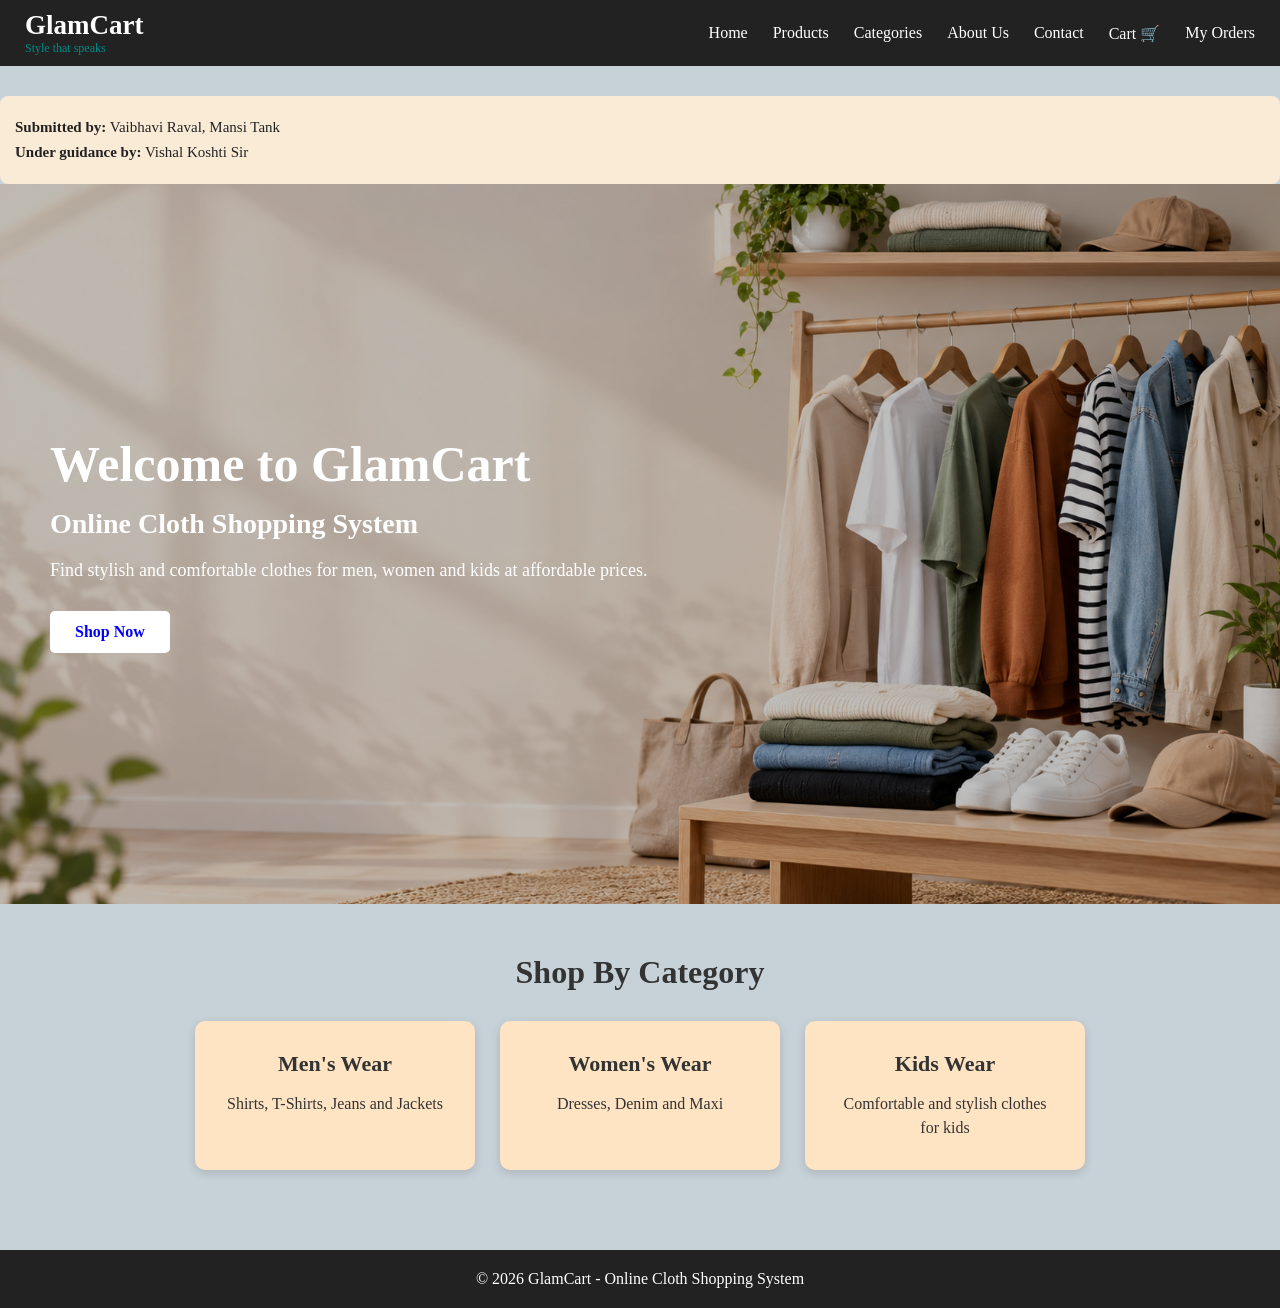
<file: index.html>
<!DOCTYPE html>
<html lang="en">
    <head>
        <meta charset="UTF-8">
        <meta name="viewport" content="width=device-width, initial-scale=1.0">
        <title>GlamCart - Online Cloth Shopping</title>
        <link rel="stylesheet" href="st.css">
    </head>
<body>
    <!-- Navigation Bar -->
    <nav>
        <div class="logo">GlamCart
            <h4 class="lh4">Style that speaks</h4>
        </div>
            <ul>
                    <li><a href="index.html">Home</a></li>
                    <li><a href="prdct.html">Products</a></li>
                    <li><a href="categrs.html">Categories</a></li>
                    <li><a href="abt.html">About Us</a></li>
                    <li><a href="cntct.html">Contact</a></li>
                    <li><a href="crt.html">Cart 🛒 </a></li>
                    <li><a href="orders.html">My Orders</a></li>
            </ul>
    </nav>
        <div class="project-details">
            <p><strong>Submitted by:</strong> Vaibhavi Raval, Mansi Tank</p>
            <p><strong>Under guidance by:</strong> Vishal Koshti Sir</p>
        </div>	    
   <!-- Home Section -->
        <section class="home">
            <div class="home-content">
                    <h1>Welcome to GlamCart</h1>
                        <h2>Online Cloth Shopping System</h2>
                            <p>
                                 Find stylish and comfortable clothes for
                                men, women and kids at affordable prices.
                            </p>
                    <a href="prdct.html" class="btn"> Shop Now </a>
            </div>
        </section>

    <!-- Featured Categories -->
    <section class="featured">
        <h2>Shop By Category</h2>
            <div class="category-container">
                <div class="category-box">
                    <h3>Men's Wear</h3>
                        <p>Shirts, T-Shirts, Jeans and Jackets</p>
                </div>
                <div class="category-box">
                    <h3>Women's Wear</h3>
                        <p>Dresses, Denim and Maxi</p>
                </div>
                <div class="category-box">
                    <h3>Kids Wear</h3>
                        <p>Comfortable and stylish clothes for kids</p>
                </div>
            </div>
    </section>
	  
    <!-- Footer -->
    <footer>
        <p> © 2026 GlamCart - Online Cloth Shopping System </p>
     </footer>
    <script src="scrpt.js"></script>
</body>
</html>
</file>
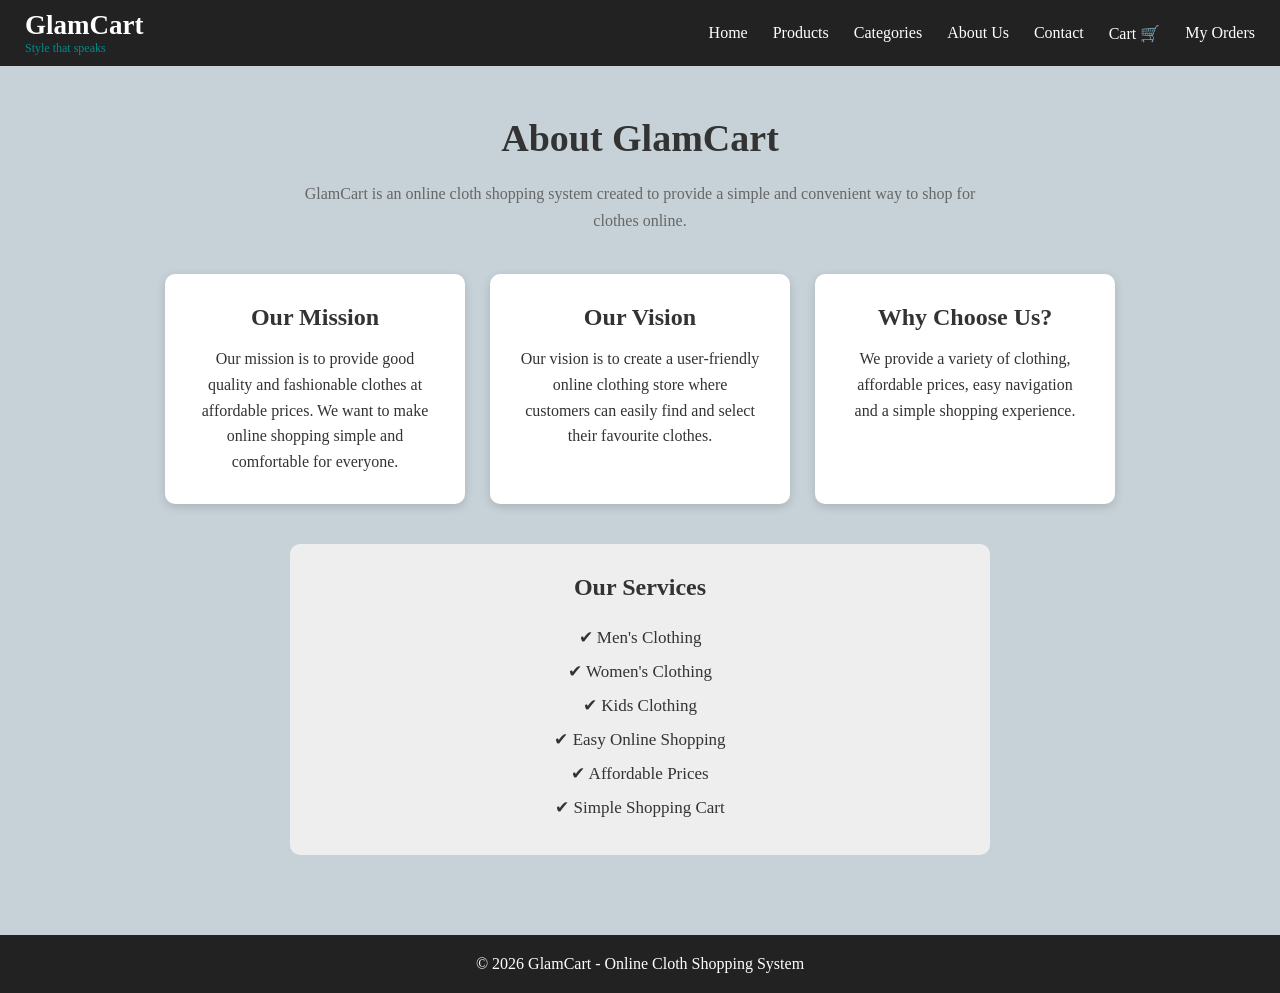
<file: abt.html>
<!DOCTYPE html>
<html lang="en">
    <head>
        <meta charset="UTF-8">
        <meta name="viewport" content="width=device-width, initial-scale=1.0">
        <title>GlamCart - About Us</title>
        <link rel="stylesheet" href="st.css">
    </head>
<body> 
    <!-- Navigation Bar -->
    <nav>
        <div class="logo">GlamCart
            <h4 class="lh4">Style that speaks</h4>
        </div>
            <ul>
                <li><a href="index.html">Home</a></li>
                <li><a href="prdct.html">Products</a></li>
                <li><a href="categrs.html">Categories</a></li>
                <li><a href="abt.html">About Us</a></li>
                <li><a href="cntct.html">Contact</a></li>
                <li><a href="crt.html">Cart 🛒</a></li>
                 <li><a href="orders.html">My Orders</a></li>
            </ul>
    </nav>
    
    <!-- About Us Section -->
    <section class="about">

            <h1>About GlamCart</h1>
                <p class="about-intro">
                    GlamCart is an online cloth shopping system
                    created to provide a simple and convenient
                    way to shop for clothes online.
                </p>

            <!-- About Information -->
            <div class="about-container">
                <div class="about-box">
                    <h2>Our Mission</h2>
                        <p>
                            Our mission is to provide good quality
                            and fashionable clothes at affordable
                            prices. We want to make online shopping
                            simple and comfortable for everyone.
                        </p>
                </div>

                <div class="about-box">
                    <h2>Our Vision</h2>
                        <p>
                            Our vision is to create a user-friendly
                            online clothing store where customers
                            can easily find and select their
                            favourite clothes.
                        </p>
                </div>

                <div class="about-box">
                        <h2>Why Choose Us?</h2>
                            <p>
                                We provide a variety of clothing,
                                affordable prices, easy navigation
                                and a simple shopping experience.
                            </p>
                </div>
            </div>
       
            <!-- Services -->
                <div class="services">
                    <h2>Our Services</h2>
                        <ul>
                            <div class=""></div>
                            <li>✔ Men's Clothing</li>
                            <li>✔ Women's Clothing</li>
                            <li>✔ Kids Clothing</li>
                            <li>✔ Easy Online Shopping</li>
                            <li>✔ Affordable Prices</li>
                            <li>✔ Simple Shopping Cart</li>
                        </ul>
                </div>
    </section>
        <!-- Footer -->
        <footer>
            <p>  © 2026 GlamCart - Online Cloth Shopping System </p>
        </footer>
    <script src="scrpt.js"></script>
</body>
</html>
</file>
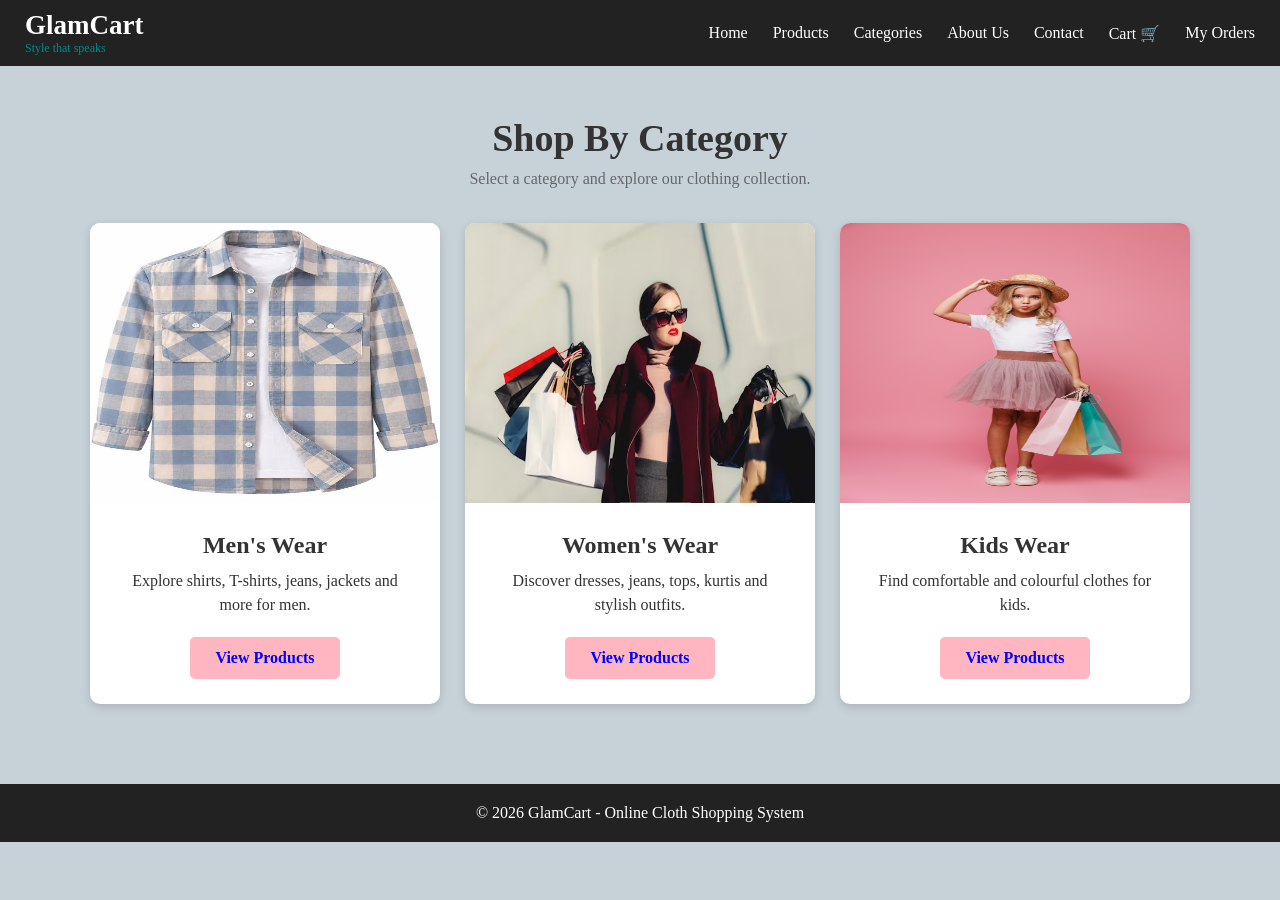
<file: categrs.html>
<!DOCTYPE html>
<html lang="en">
<head>
    <meta charset="UTF-8">
    <meta name="viewport" content="width=device-width, initial-scale=1.0">
    <title>GlamCart - Categories</title>
    <link rel="stylesheet" href="st.css">
</head>
<body>
    <!-- Navigation Bar -->
    <nav>
        <div class="logo">GlamCart
            <h4 class="lh4">Style that speaks</h4>
        </div>
            <ul>
                <li><a href="index.html">Home</a></li>
                <li><a href="prdct.html">Products</a></li>
                <li><a href="categrs.html">Categories</a></li>
                <li><a href="abt.html">About Us</a></li>
                <li><a href="cntct.html">Contact</a></li>
                <li><a href="crt.html">Cart 🛒</a></li>
                <li><a href="orders.html">My Orders</a></li>
             </ul>
    </nav>

    <!-- Categories Section -->
    <section class="categories">
        
        <h1>Shop By Category</h1>
            <p> Select a category and explore our clothing collection. </p>
        
        <div class="category-container">

            <!-- Men's Category -->
                <div class="category-card">      
                    <img src="man-ctg.png">
                        <div class="category-content">
                            <h2>Men's Wear</h2>
                                <p>
                                    Explore shirts, T-shirts, jeans,
                                    jackets and more for men.
                                </p>
                                <a href="prdct.html" class="btn2"> View Products </a>
                        </div>
                </div> 
                 
            <!-- Women's Category -->
                <div class="category-card">
                    <img src="w-ctg.png">
                        <div class="category-content">
                            <h2>Women's Wear</h2>
                                 <p>
                                    Discover dresses, jeans, tops,
                                    kurtis and stylish outfits.
                                </p>
                            <a href="prdct.html" class="btn2"> View Products </a>
                        </div>
                </div>

            <!-- Kids Category -->
                <div class="category-card">
                    <img src="kids-ctg.jpg">
                        <div class="category-content">
                             <h2>Kids Wear</h2>
                                <p>
                                    Find comfortable and colourful
                                    clothes for kids.
                                </p>
                            <a href="prdct.html" class="btn2"> View Products </a>
                       </div>
                </div>

        </div>
    </section>
     
    <!-- Footer -->
    <footer>
        <p>  © 2026 GlamCart - Online Cloth Shopping System </p>
    </footer>
         <script src="scrpt.js"></script>
</body>
</html>
</file>
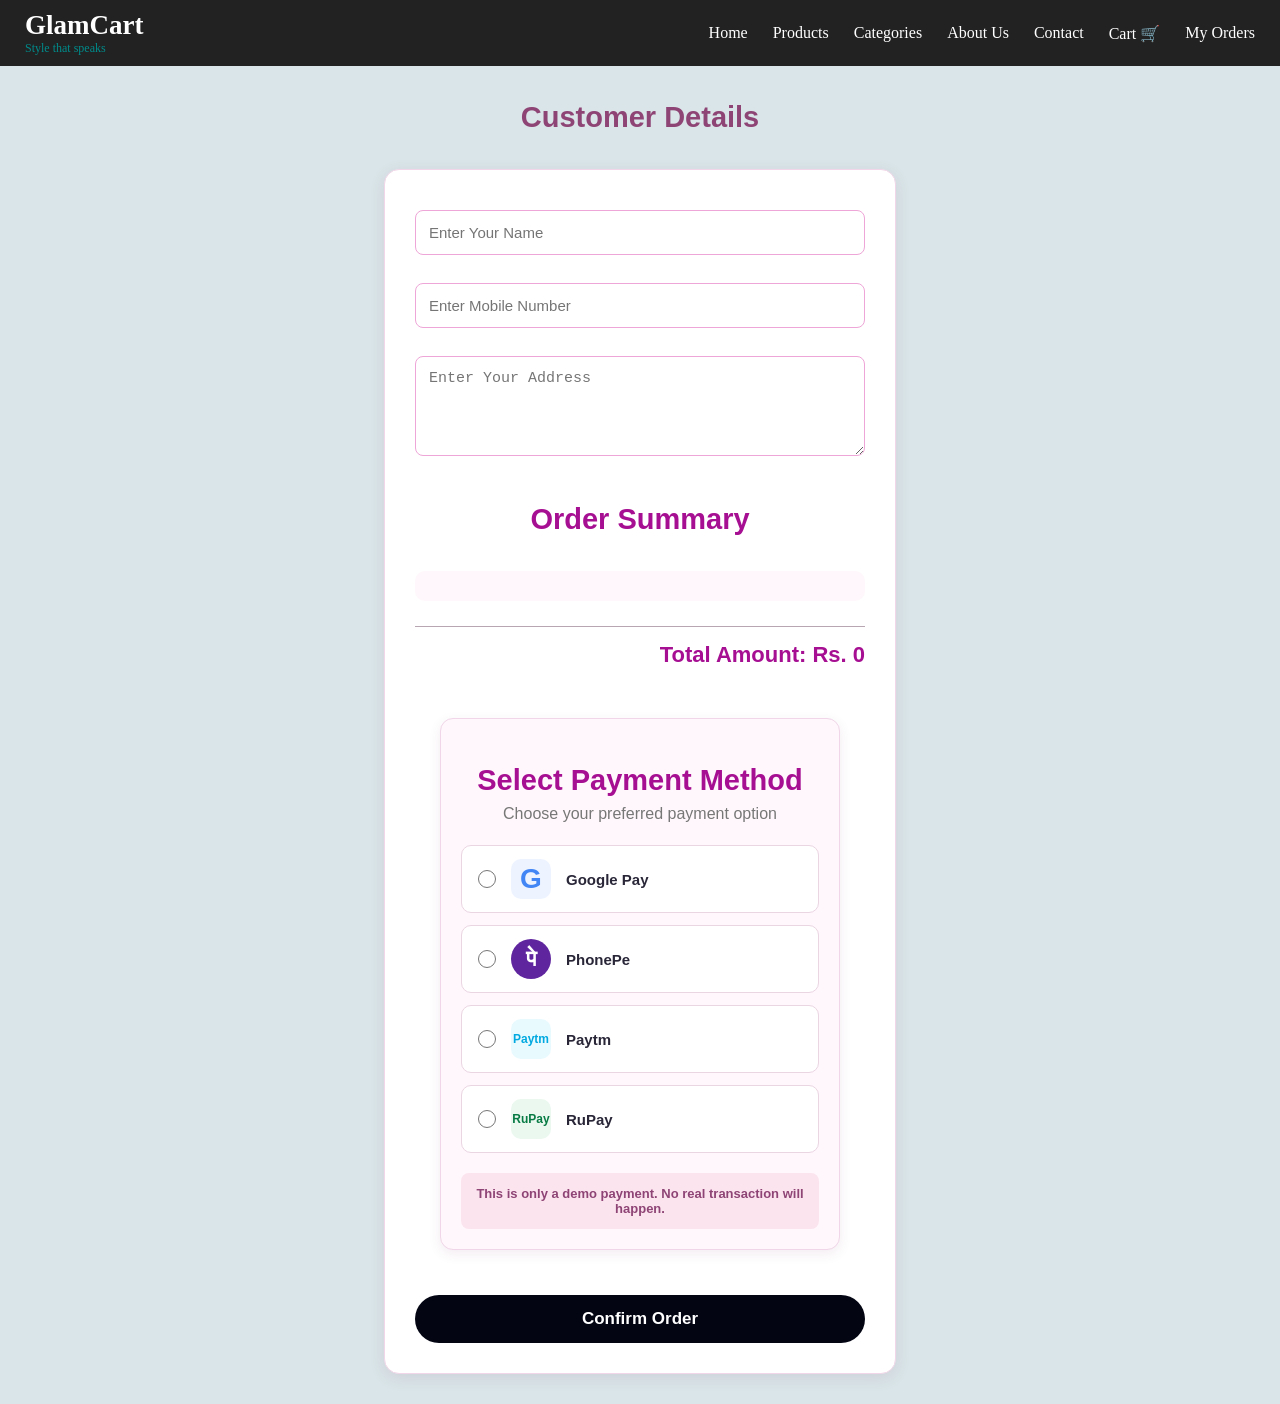
<file: checkout.html>
<!DOCTYPE html>
<html>
    <head>
        <meta charset="UTF-8">
        <meta name="viewport" content="width=device-width, initial-scale=1.0">
        <title>GlamCart - Checkout</title>
        <link rel="stylesheet" href="st.css">
    </head>
<body class="checkout-page">
    <!-- Navigation Bar -->
    <nav>
        <div class="logo">GlamCart
            <h4 class="lh4">Style that speaks</h4>
        </div>
            <ul>
                <li><a href="index.html">Home</a></li>
                <li><a href="prdct.html">Products</a></li>
                <li><a href="categrs.html">Categories</a></li>
                <li><a href="abt.html">About Us</a></li>
                <li><a href="cntct.html">Contact</a></li>
                <li><a href="crt.html">Cart 🛒</a></li>
                <li><a href="orders.html">My Orders</a></li>
            </ul>
    </nav>

    <!--h1>GlamCart Checkout</h1-->
    <h2>Customer Details</h2>

        <!--form id="checkoutForm"-->
        <form id="checkoutForm" onsubmit="return placeOrder(event)"> 
                <input type="text" id="customerName" placeholder="Enter Your Name" required>
                    <br><br>
                <input type="tel" id="phone" placeholder="Enter Mobile Number" required>
                    <br><br>
                <textarea id="address" placeholder="Enter Your Address" required></textarea>
                    <br><br>

            <h2>Order Summary</h2>
            <div id="orderSummary"></div>

            <h2 id="grandTotal"></h2>

            <!-- Payment Method Section -->
            <div class="payment-section">

                <h2>Select Payment Method</h2>
                    <p class="payment-subtitle">Choose your preferred payment option</p>

                <div class="payment-options">

                    <label class="payment-option">
                        <input type="radio" name="paymentMethod" value="Google Pay" required>
                            <span class="app-icon google-icon">G</span>
                            <span class="payment-name">Google Pay</span>
                    </label>

                    <label class="payment-option">
                        <input type="radio" name="paymentMethod" value="PhonePe">
                            <span class="app-icon phone-icon">पे</span>
                            <span class="payment-name">PhonePe</span>
                    </label>

                    <label class="payment-option">
                        <input type="radio" name="paymentMethod" value="Paytm">
                            <span class="app-icon paytm-icon">Paytm</span>
                            <span class="payment-name">Paytm</span>
                    </label>

                    <label class="payment-option">
                        <input type="radio" name="paymentMethod" value="RuPay">
                            <span class="app-icon rupay-icon">RuPay</span>
                            <span class="payment-name">RuPay</span>
                    </label>

                </div>

                <p class="demo-note">
                    This is only a demo payment. No real transaction will happen.
                </p>
            </div>

            <button type="submit">Confirm Order</button>
                
        </form>

    <script src="scrpt.js"></script>

</body>
</html>
</file>
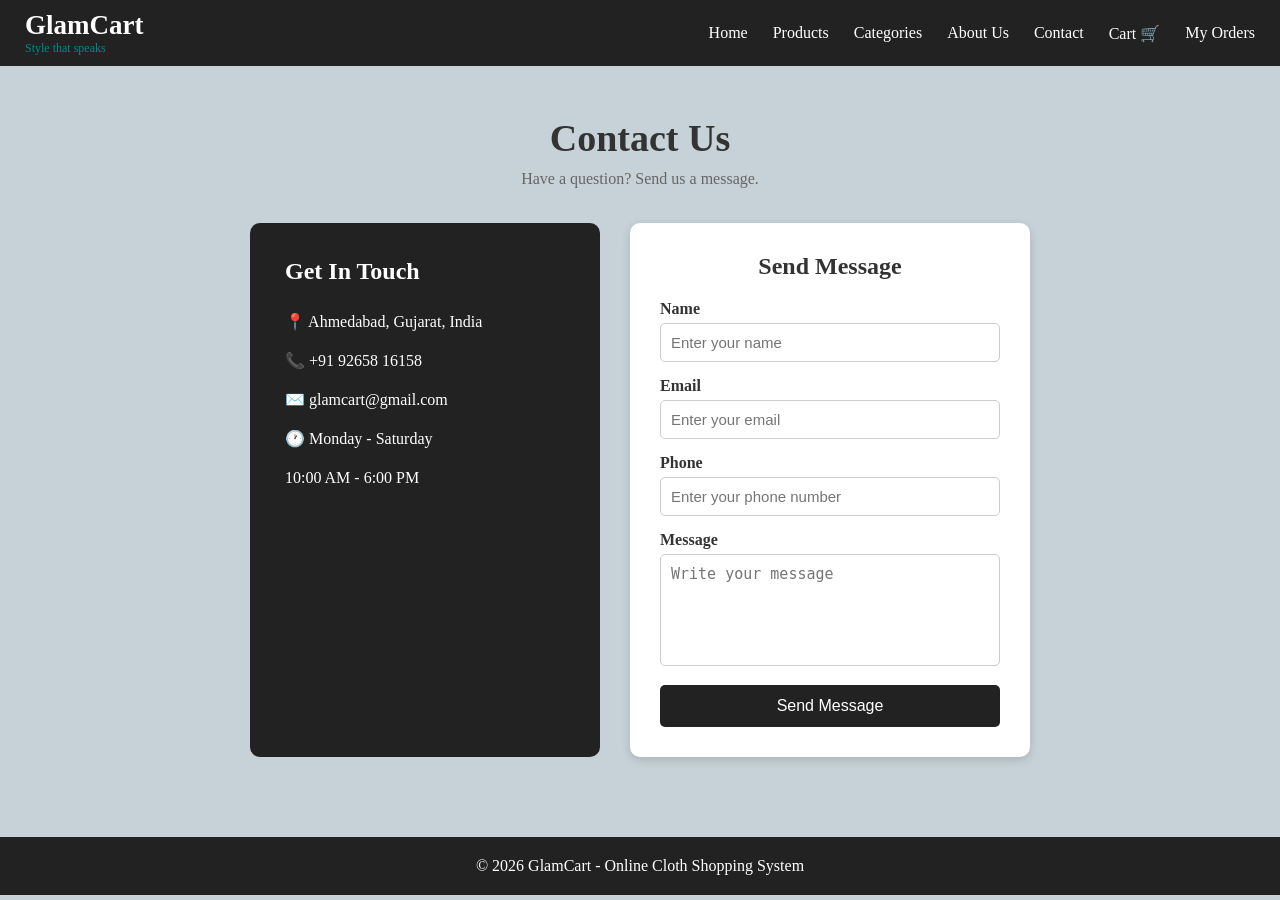
<file: cntct.html>
<!DOCTYPE html>
<html lang="en">
    <head>
            <meta charset="UTF-8">
            <meta name="viewport" content="width=device-width, initial-scale=1.0">
            <title>GlamCart - Contact Us</title>
            <link rel="stylesheet" href="st.css">
    </head>
<body>
    <!-- Navigation Bar -->
        <nav>
            <div class="logo">GlamCart
                <h4 class="lh4">Style that speaks</h4>
            </div>
                <ul>
                    <li><a href="index.html">Home</a></li>
                    <li><a href="prdct.html">Products</a></li>
                    <li><a href="categrs.html">Categories</a></li>
                    <li><a href="abt.html">About Us</a></li>
                    <li><a href="cntct.html">Contact</a></li>
                    <li><a href="crt.html">Cart 🛒</a></li>
                    <li><a href="orders.html">My Orders</a></li>
                </ul>
        </nav>
    <!-- Contact Section -->
    <section class="contact">
            <h1>Contact Us</h1>
                <p>   Have a question? Send us a message.  </p>

        <div class="contact-container">

            <!-- Contact Information -->
            <div class="contact-info">
                    <h2>Get In Touch</h2>
                        <p> 📍 Ahmedabad, Gujarat, India </p>

                        <p>  📞 +91 92658 16158 </p>

                        <p> ✉️ glamcart@gmail.com </p>

                        <p> 🕐 Monday - Saturday </p>

                        <p> 10:00 AM - 6:00 PM </p>
            </div>

            <!-- Contact Form -->
            <div class="contact-form">
                <h2>Send Message</h2>

                    <form onsubmit="return validateForm()">

                        <label for="name">Name </label>
                        <input type="text" id="name" placeholder="Enter your name">

                        <label for="email"> Email </label>
                        <input type="email" id="email" placeholder="Enter your email" >

                        <label for="phone"> Phone </label>
                        <input type="text" id="phone" placeholder="Enter your phone number" >

                        <label for="message"> Message </label>

                        <textarea id="message" rows="5" placeholder="Write your message" ></textarea>

                        <button type="submit">  Send Message </button>
                    </form>
            </div> 
        </div>
     </section>

    <!-- Footer -->
        <footer>
            <p>  © 2026 GlamCart - Online Cloth Shopping System </p>
        </footer>
    <script src="scrpt.js"></script>
</body>
</html>
</file>
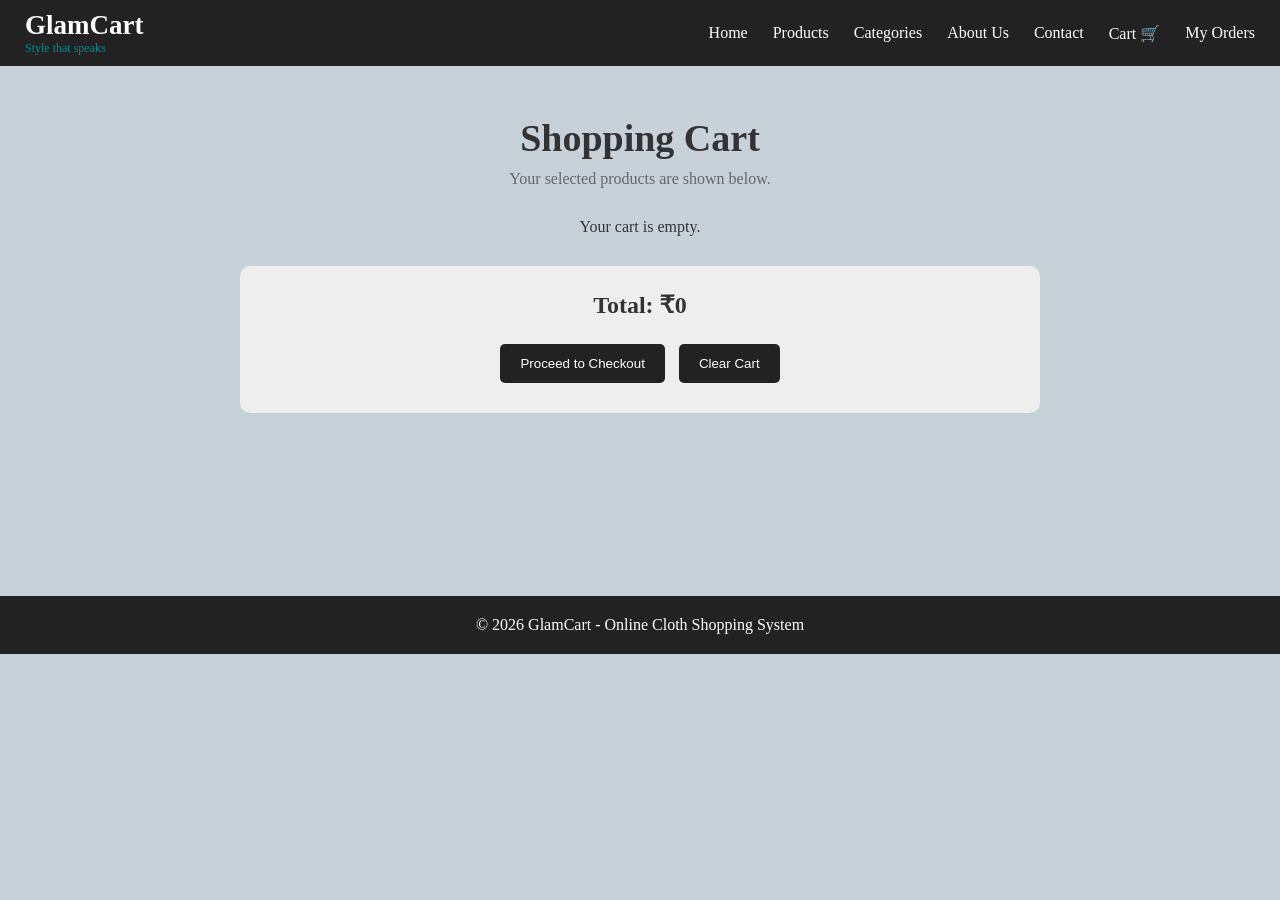
<file: crt.html>
<!DOCTYPE html>
<html lang="en">
    <head>
            <meta charset="UTF-8">
            <meta name="viewport" content="width=device-width, initial-scale=1.0">
            <title>GlamCart - Contact Us</title>
            <link rel="stylesheet" href="st.css">
    </head>
<body>
    <!-- Navigation Bar -->
    <nav>
        <div class="logo">GlamCart
            <h4 class="lh4">Style that speaks</h4>
        </div>
            <ul>
                <li><a href="index.html">Home</a></li>
                <li><a href="prdct.html">Products</a></li>
                <li><a href="categrs.html">Categories</a></li>
                <li><a href="abt.html">About Us</a></li>
                <li><a href="cntct.html">Contact</a></li>
                <li><a href="crt.html">Cart 🛒</a></li>
                <li><a href="orders.html">My Orders</a></li>
            </ul>
    </nav> 

    <!-- Cart Section -->
    <section class="cart">
            <h1>Shopping Cart</h1>
                <p>  Your selected products are shown below. </p>

                <!-- Cart Items -->
                <div id="cart-items">
                        <!-- JavaScript will display cart products here -->
                </div>

                <!-- Cart Total -->
                <div class="cart-summary">
                    <h2> Total: ₹<span id="cart-total">0</span> </h2>

                        <button onclick="checkout()"> Proceed to Checkout </button>

                        <button onclick="clearCart()"> Clear Cart </button>
                </div>
    </section>

    <!-- Footer -->
    <footer>
        <p>  © 2026 GlamCart - Online Cloth Shopping System </p>
    </footer>

    <script src="scrpt.js"></script>
</body>
</html>
</file>
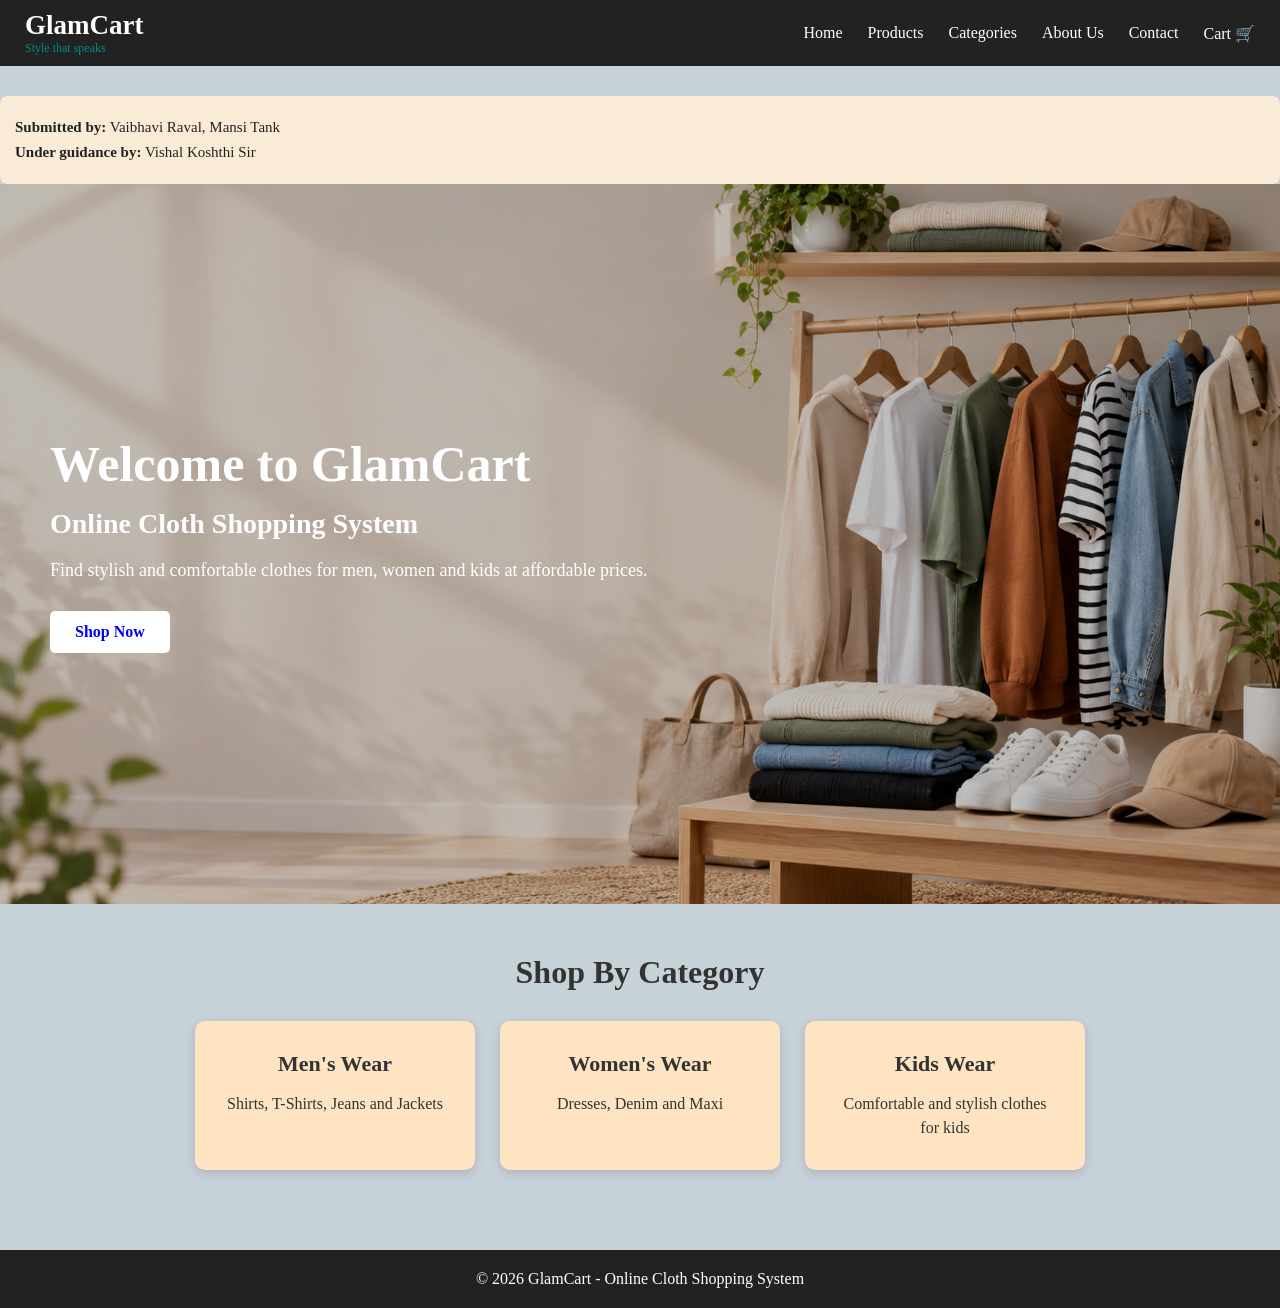
<file: demo.html>
<!DOCTYPE html>
<html lang="en">
    <head>
        <meta charset="UTF-8">
        <meta name="viewport" content="width=device-width, initial-scale=1.0">
        <title>GlamCart - Online Cloth Shopping</title>
        <link rel="stylesheet" href="st.css">
    </head>
<body>
    <!-- Navigation Bar -->
    <nav>
        <div class="logo">GlamCart
            <h4 class="lh4">Style that speaks</h4>
        </div>
            <ul>
                    <li><a href="index.html">Home</a></li>
                    <li><a href="prdct.html">Products</a></li>
                    <li><a href="categrs.html">Categories</a></li>
                    <li><a href="abt.html">About Us</a></li>
                    <li><a href="cntct.html">Contact</a></li>
                    <li><a href="crt.html">Cart 🛒 </a></li>
            </ul>
    </nav>
        <div class="project-details">
            <p><strong>Submitted by:</strong> Vaibhavi Raval, Mansi Tank</p>
            <p><strong>Under guidance by:</strong> Vishal Koshthi Sir</p>
        </div>	    
   <!-- Home Section -->
        <section class="home">
            <div class="home-content">
                    <h1>Welcome to GlamCart</h1>
                        <h2>Online Cloth Shopping System</h2>
                            <p>
                                 Find stylish and comfortable clothes for
                                men, women and kids at affordable prices.
                            </p>
                    <a href="prdct.html" class="btn"> Shop Now </a>
            </div>
        </section>

    <!-- Featured Categories -->
    <section class="featured">
        <h2>Shop By Category</h2>
            <div class="category-container">
                <div class="category-box">
                    <h3>Men's Wear</h3>
                        <p>Shirts, T-Shirts, Jeans and Jackets</p>
                </div>
                <div class="category-box">
                    <h3>Women's Wear</h3>
                        <p>Dresses, Denim and Maxi</p>
                </div>
                <div class="category-box">
                    <h3>Kids Wear</h3>
                        <p>Comfortable and stylish clothes for kids</p>
                </div>
            </div>
    </section>
	  
    <!-- Footer -->
    <footer>
        <p> © 2026 GlamCart - Online Cloth Shopping System </p>
     </footer>
    <script src="scrpt.js"></script>
</body>
</html>
</file>
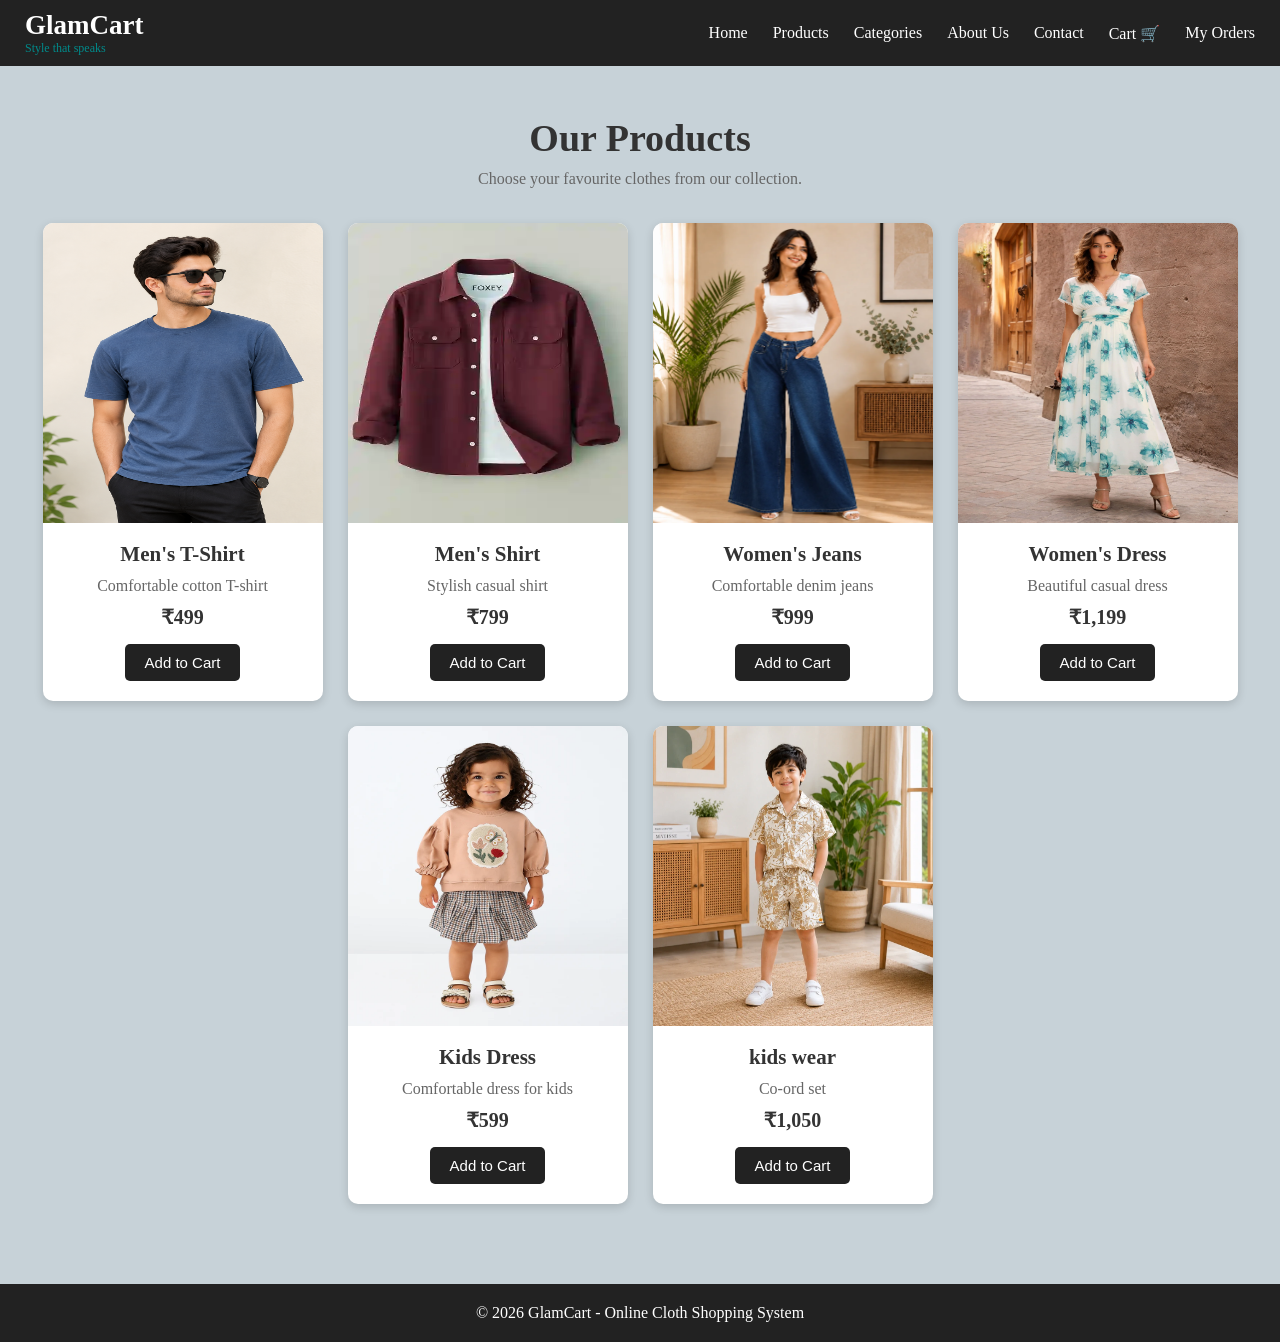
<file: prdct.html>
<!DOCTYPE html>
<html lang="en">
    <head>
        <meta charset="UTF-8">
        <meta name="viewport" content="width=device-width, initial-scale=1.0">
        <title>StyleCart - Products</title>
        <link rel="stylesheet" href="st.css">
    </head>
<body>
     <!-- Navigation Bar -->
    <nav>
        <div class="logo">GlamCart
            <h4 class="lh4">Style that speaks</h4>
        </div>
            <ul>
                <li><a href="demo.html">Home</a></li>
                <li><a href="prdct.html">Products</a></li>
                <li><a href="categrs.html">Categories</a></li>
                <li><a href="abt.html">About Us</a></li>
                <li><a href="cntct.html">Contact</a></li>
                <li><a href="crt.html">Cart 🛒</a></li>
                <li><a href="orders.html">My Orders</a></li>
            </ul>
    </nav>
    <!-- Products Section -->
    <section class="products">

        <h1>Our Products</h1>
        <p class="product-intro">
            Choose your favourite clothes from our collection.
        </p>

        <div class="product-container">
            <!-- Product 1 -->
            <div class="product-card">
                <img src="man-cotton.png">
                    <h3>Men's T-Shirt</h3>
                    <p>Comfortable cotton T-shirt</p>
                    <h4>₹499</h4>
                <button onclick="addToCart('Men T-Shirt', 499,'man-cotton.png')"> Add to Cart </button>
            </div>

            <!-- Product 2 -->
            <div class="product-card">
                <img src="man_s.png">
                    <h3>Men's Shirt</h3>
                    <p>Stylish casual shirt</p>
                    <h4>₹799</h4>
                <button onclick="addToCart('Men Shirt', 799,'man_s.png')">  Add to Cart</button>
            </div>

             <!-- Product 3 -->
            <div class="product-card">
                <img src="women-demin.png">
                    <h3>Women's Jeans</h3>
                    <p>Comfortable denim jeans</p>
                    <h4>₹999</h4>
                <button onclick="addToCart('Women Jeans', 999,'women-demin.png')">  Add to Cart</button>
            </div>

            <!-- Product 4 -->
            <div class="product-card">
                <img src="w_maxi.png">
                    <h3>Women's Dress</h3>
                    <p>Beautiful casual dress</p>
                    <h4>₹1,199</h4>
                <button onclick="addToCart('Women Dress', 1199,'w_maxi.png')"> Add to Cart </button>
            </div>

            <!-- Product 5 -->
            <div class="product-card">
                <img src="kids.png">
                    <h3>Kids Dress</h3>
                    <p>Comfortable dress for kids</p>
                    <h4>₹599</h4>
                <button onclick="addToCart('Kids Dress', 599,'kids.png')"> Add to Cart </button>
            </div>

             <!-- Product 6 -->
            <div class="product-card">
                <img src="kids-2.png">
                    <h3> kids wear</h3>
                    <p>Co-ord set</p>
                    <h4>₹1,050</h4>
                <button onclick="addToCart('Co-ord set', 1050,'kids-2.png')">  Add to Cart </button>
            </div>
        </div>
    </section>
        <!-- Footer -->
        <footer>
            <p> © 2026 GlamCart - Online Cloth Shopping System </p>
        </footer>
    <script src="scrpt.js"></script>
</body>
</html>
</file>
<file: st.css>
/* General Settings */
* {
    margin: 0;
    padding: 0;
    box-sizing: border-box;
}
body 
{
    font-family:serif;
    background-color: #bdcbd1d8;
    color: #333;
}


/* Navigation Bar */
nav 
{
        background-color: #222;
        color: white;
        display: flex;
        justify-content: space-between;
        align-items: center;
        padding: 10px 25px;
 }
.logo 
{
        font-size: 27px;
        font-weight: bold;
}
.lh4{
    font-size: 12px;
    font-weight:lighter;
    color:darkcyan;
}
nav ul 
{
    list-style: none;
    display: flex;
    gap: 25px;
}
nav ul li a 
{
    color: white;
    text-decoration: none;
    font-size: 16px;
}
nav ul li a:hover
{
   color: #0fc653;
}

.project-details {
    margin-top: 30px;
    padding: 15px;
    background-color:antiquewhite;/*// #f2f2f2;*/
    color: #222;
    border-radius: 8px;
}
.project-details p {
    margin: 8px 0;
    font-size: 15px;
}

.home {
    background-image:
        linear-gradient(
            rgba(0, 0, 0, 0.25),
            rgba(0, 0, 0, 0.25)
        ),
        url("fashion.png");

    background-size: cover;
    background-position: center;
    background-repeat: no-repeat;
    min-height: 80vh;

    display: flex;
    align-items: center;
    padding: 30px 50px;
}

.home-content {
    color: white;
}
.home-content {
    color: white;
    max-width: 700px;
}
.home-content h1 {
    font-size: 50px;
    margin-bottom: 15px;
}
.home-content h4{
    color:darkslateblue;
}
.home-content h2 
{
    font-size: 28px;
    margin-bottom: 20px;
}
.home-content p {
    font-size: 18px;
    margin-bottom: 30px;
}


/* Shop Now Button */
.btn {
    display: inline-block;
    background-color:white;
    /*#ffcc00;*/
    color: blue;
    padding: 12px 25px;
    text-decoration: none;
    font-weight: bold;
    border-radius: 5px;
}

.btn:hover {
    background-color:yellow ;
}


/* Featured Categories */
.featured {
    padding: 50px 30px;
    text-align: center;
}
.featured h2 {
    font-size: 32px;
    margin-bottom: 30px;
}
.category-container {
    display: flex;
    justify-content: center;
    gap: 25px;
    flex-wrap: wrap;
}
.category-box {
    background-color:bisque;
    width: 280px;
    padding: 30px;
    border-radius: 10px;
    box-shadow: 0 3px 10px rgba(0, 0, 0, 0.15);	
}
.category-box h3 {
    margin-bottom: 15px;
    font-size: 22px;
}
.category-box p {
    line-height: 1.5;
}

 
/* Footer */
footer {
    background-color: #222;
    color: white;
    text-align: center;
    padding: 0.2px;
}

/* =====================================
   PRODUCTS PAGE
===================================== */
.products {
    padding: 50px 30px;
    text-align: center;
}
.products h1 {
    font-size: 38px;
    margin-bottom: 10px;
}
.product-intro {
    margin-bottom: 35px;
    color: #666;
}
.product-container {
    display: flex;
    justify-content: center;
    gap: 25px;
     flex-wrap: wrap;

}

/* Product Card */
.product-card {
    background-color: white;

    width: 280px;
    padding-bottom: 20px;
    border-radius: 10px;
        overflow: hidden;
    box-shadow:
        0 3px 10px rgba(0, 0, 0, 0.15);
    transition: transform 0.3s;
}
.product-card:hover {
    transform: translateY(-5px);
}

.product-card img {
    width: 100%;
    height: 300px;
	 /*object-fit: cover;*/
}

.product-card h3 {
    margin-top: 15px;
    font-size: 21px;
}

.product-card p {
    color: #666;
    padding: 10px;
}
.product-card h4 {
    font-size: 20px;
    margin-bottom: 15px;
}

/* Product Button */
.product-card button {
    background-color: #222;
    color: white;
    border: none;
    padding: 10px 20px;
    border-radius: 5px;
    cursor: pointer;
    font-size: 15px;
}
.product-card button:hover {
    background-color: #ffcc00;
    color: #222;
}


/* =====================================
   CATEGORIES PAGE
===================================== */
.categories {
    padding: 50px 30px;
    text-align: center;
}
.categories h1 {
    font-size: 38px;
    margin-bottom: 10px;
}
.categories > p {
    margin-bottom: 35px;
    color: #666;
}
.category-card {
    background-color: white;
    width: 350px;
    border-radius: 10px;
    overflow: hidden;
    box-shadow:
        0 3px 10px rgba(0, 0, 0, 0.15);
    transition: transform 0.3s;
}
.category-card:hover {
    transform: translateY(-5px);
}
.category-card img {
    width: 100%;
    height: 280px;

    /*object-fit: cover;*/
}
.category-content {
    padding: 25px;
}
.category-content h2 {
    margin-bottom: 10px;
}
.category-content p {
    line-height: 1.5;
    margin-bottom: 20px;
}

.btn2 {
    display: inline-block;
    background-color:lightpink;
    /*#ffcc00;*/
    color: blue;
    padding: 12px 25px;
    text-decoration: none;
    font-weight: bold;
    border-radius: 5px;
}
.btn2:hover {
    background-color: burlywood;;
}


/* =====================================
   ABOUT PAGE
===================================== */
.about {
    padding: 50px 30px;
    text-align: center;
}
.about h1 {
    font-size: 38px;
    margin-bottom: 20px;
}
.about-intro {
    max-width: 700px;
    margin: auto;
    line-height: 1.7;
    color: #666;
    margin-bottom: 40px;
}
.about-container {
    display: flex;
    justify-content: center;
    gap: 25px;
    flex-wrap: wrap;
}
.about-box {
    background-color: white;
    width: 300px;
    padding: 30px;
    border-radius: 10px;
    box-shadow:
        0 3px 10px rgba(0, 0, 0, 0.15);
}
.about-box h2 {
    margin-bottom: 15px;
}
.about-box p {
    line-height: 1.6;
}


/* Services */
.services {
    background-color: #eeeeee;
    max-width: 700px;
    margin: 40px auto 0;
    padding: 30px;
    border-radius: 10px;
}
.services h2 {
    margin-bottom: 20px;
}
.services ul {
    list-style: none;
    line-height: 2;
    font-size: 17px;
}


/* =====================================
   CONTACT PAGE
===================================== */
.contact {
    padding: 50px 30px;
    text-align: center;
}
.contact h1 {
    font-size: 38px;
    margin-bottom: 10px;
}
.contact > p {
    color: #666;
    margin-bottom: 35px;
}
.contact-container {
    display: flex;
    justify-content: center;
    gap: 30px;
    flex-wrap: wrap;
}

/* Contact Information */
.contact-info {
    background-color: #222;
    color: white;
    width: 350px;
    padding: 35px;
    border-radius: 10px;
    text-align: left;
}
.contact-info h2 {
    margin-bottom: 25px;
}

.contact-info p {
    margin-bottom: 15px;
    line-height: 1.5;
}
/* Contact Form */

.contact-form {
    background-color: white;
    width: 400px;
    padding: 30px;
    border-radius: 10px;
    box-shadow:
        0 3px 10px rgba(0, 0, 0, 0.15);
    text-align: left;
}

.contact-form h2 {
    text-align: center;
    margin-bottom: 20px;
}
.contact-form label {
    display: block;
    margin-bottom: 5px;
    font-weight: bold;
}

.contact-form input,
.contact-form textarea {
    width: 100%;
    padding: 10px;
    margin-bottom: 15px;
    border: 1px solid #ccc;
    border-radius: 5px;
    font-size: 15px;
}
.contact-form textarea {
    resize: none;
}
.contact-form button {
    width: 100%;
    padding: 12px;
    background-color: #222;
    color: white;
    border: none;
    border-radius: 5px;
    cursor: pointer;
    font-size: 16px;
}
.contact-form button:hover {
    background-color: #ffcc00;
    color: #222;
}


/* =====================================
   SHOPPING CART
===================================== */
.cart {
    min-height: 500px;
    padding: 50px 30px;
    text-align: center;
}
.cart h1 {
    font-size: 38px;
    margin-bottom: 10px;
}
.cart > p {
    color: #666;
    margin-bottom: 30px;
}

/* Cart Item */
.cart-item {
    background-color: white;
    max-width: 800px;
    margin: 15px auto;
    padding: 20px;
    border-radius: 10px;
    box-shadow:
        0 3px 10px rgba(0, 0, 0, 0.15);
    display: flex;
    justify-content: space-between;
    align-items: center;
    gap: 20px;
}
.cart-item h3 {
    margin-bottom: 8px;
}
.cart-item p {
    color: #555;
}


/* Quantity */
.quantity {
    display: flex;
    align-items: center;
    gap: 10px;
}

/* Empty Cart */
.empty-cart {
    background-color: white;
    max-width: 500px;
    margin: 30px auto;
    padding: 30px;
    border-radius: 10px;
}

/* Cart Summary */
.cart-summary {
    max-width: 800px;
    margin: 30px auto;
    padding: 25px;
    background-color: #eeeeee;
    border-radius: 10px;
}

.cart-summary h2 {
    margin-bottom: 20px;
}

.cart-summary button {
    background-color: #222;
    color: white;
    border: none;
    padding: 12px 20px;
    margin: 5px;
    border-radius: 5px;
    cursor: pointer;
}

.cart-summary button:hover {
    background-color: #ffcc00;
    color: #222;
}

/* =====================================
   FOOTER
===================================== */
footer {
    background-color: #222;
    color: white;
    text-align: center;
    padding: 20px;
    margin-top: 30px;
}

/* =====================================
        My Orders Page 
===================================== */
.orders-page {
    background-color: #fff7fb;
}

.orders-page h1 {
    text-align: center;
    color: #8e4475;
    margin: 35px 0;
}

#ordersList {
    width: 85%;
    margin: auto;
}

.order-card {
    background-color: white;
    padding: 25px;
    margin-bottom: 25px;
    border-radius: 15px;
    border: 1px solid #f0d6e8;
    box-shadow: 0 4px 12px rgba(142, 68, 117, 0.10);
}

.order-heading {
    display: flex;
    justify-content: space-between;
    align-items: center;
    border-bottom: 1px solid #f0d6e8;
    padding-bottom: 12px;
}

.order-heading h2 {
    color: #8e4475;
}

.order-heading span {
    background-color: #fce4ef;
    color: #8e4475;
    padding: 8px 15px;
    border-radius: 20px;
}

.order-date {
    color: #777;
}

.order-card h3 {
    color: #a34d83;
}

.ordered-product {
    display: flex;
    align-items: center;
    gap: 20px;
    background-color: #fff9fc;
    padding: 15px;
    margin: 15px 0;
    border-radius: 12px;
}

.ordered-product img {
    width: 110px;
    height: 120px;
    object-fit: cover;
    border-radius: 10px;
}

.ordered-product p {
    color: #555;
    margin: 8px 0;
}

.order-total {
    color: #8e4475;
    border-top: 1px solid #f0d6e8;
    padding-top: 15px;
}

.orders-page .continue-shopping {
    display: block;
    width: fit-content;
    margin: 25px auto;
    background-color: #a34d83;
    color: white;
    padding: 12px 25px;
    text-decoration: none;
    border-radius: 25px;
}

.orders-page .continue-shopping:hover {
    background-color: #78345f;
}

/* Continue Shopping - GlamCart Theme */
.continue-shopping {
    display: inline-block;
    margin: 2px 0;
    padding: 12px 15px;
    background-color: #292638;
    color: white;
    text-decoration: none;
    border-radius: 5px;
    font-weight: bold;
    transition: 0.3s;
}

.continue-shopping:hover {
    /*background-color: #8e4475;*/
    background-color:#c14a7df0;
    color: white;
}



/* =====================================
        GlamCart Checkout Page 
===================================== */
.checkout-page {
    background-color:rgba(207, 222, 226, 0.779);
    font-family: Arial, sans-serif;
}

.checkout-page h2 {
    text-align: center;
    color: #8e4475;
    margin: 35px 0;
    font-size: 29px;
}

/* Checkout Form */
.checkout-page #checkoutForm {
    width: 40%;
    /*height: 650px;*/
    max-width: 650px;
    margin: 30px auto;
    padding: 30px;
    background-color: white;
    border-radius: 15px;
    border: 1px solid #f0d6e8;
    box-shadow: 0 4px 15px rgba(142, 68, 117, 0.12);
}

/* Input Fields */
.checkout-page input,
.checkout-page textarea {
    width: 100%;
    padding: 13px;
    margin-top: 10px;
    border: 1px solid #eea5d7;
    border-radius: 8px;
    font-size: 15px;
    box-sizing: border-box;
    outline: none;
}

.checkout-page input:focus,
.checkout-page textarea:focus {
    border-color: #8895e1;
    box-shadow: 0 0 5px rgba(89, 123, 226, 0.2);
}

.checkout-page textarea {
    height: 100px;
    resize: vertical;
}

/* Order Summary */
.checkout-page #orderSummary {
    background-color: #fff7fb;
    padding: 15px;
    border-radius: 10px;
    margin: 15px 0;
    color: #555;
}

.checkout-page #checkoutForm h2 {
    color: #a60f92;
    margin-top: 25px;
}

/* Grand Total */
.checkout-page #grandTotal {
    color: #0c45d6;
    font-size: 22px;
    font-weight: bold;
    text-align: right;
    padding: 15px 0;
    border-top: 1px solid #b8a7b3;
}

/* Place Order Button */
.checkout-page #checkoutForm button {
    width: 100%;
    padding: 14px;
    background-color: #030513;
    color: white;
    border: none;
    border-radius: 25px;
    font-size: 17px;
    font-weight: bold;
    cursor: pointer;
    margin-top: 15px;
}

.checkout-page #checkoutForm button:hover {
    background-color: #891c77e2;
}
    


/* Checkout Navigation - Match Other Pages */
.checkout-page nav {
      background-color: #222;
        color: white;
        display: flex;
        justify-content: space-between;
        align-items: center;
        padding: 10px 25px;
        font-family:serif;
}

.checkout-page nav .logo {
    font-size: 27px;
    font-weight: bold;
}

.checkout-page nav .lh4 {
    color: darkcyan;
    font-size: 12px;
    font-weight:lighter;
}

.checkout-page nav ul {
    list-style: none;
    display: flex;
    gap: 25px;
}

.checkout-page nav ul li a {
    color: white;
    text-decoration: none;
    font-size: 16px;
    font-family:serif;
}



/* GlamCart Payment Method Section */
.payment-section {
    max-width: 400px;
    margin: 30px auto;
    padding: 20px;
    background: #fff7fb;
    border: 1px solid #f0d6e8;
    border-radius: 13px;
    box-shadow: 0 4px 12px rgba(142, 68, 117, 0.10);
}

.payment-section h2 {
    text-align: center;
    color: #8e4475;
    margin-bottom: 8px;
}

.payment-subtitle {
    text-align: center;
    color: #777;
    margin-bottom: 22px;
}

.payment-options {
    display: flex;
    flex-direction: column;
    gap: 12px;
}

.payment-option {
    display: flex;
    flex-direction: row;
    align-items: center;
    gap: 15px;
    width: 100%;
    min-height: 68px;
    padding: 12px 16px;
    box-sizing: border-box;
    background: white;
    border: 1px solid #ead5e2;
    border-radius: 10px;
    cursor: pointer;
    transition: 0.2s;
}

.payment-option:hover {
    border-color: #a34d83;
    background: #fff0f6;
}

.payment-option input {
    width: 18px;
    height: 18px;
    margin: 0;
    accent-color: #8e4475;
    flex-shrink: 0;
}

.app-icon {
    width: 40px;
    height: 40px;
    display: flex;
    align-items: center;
    justify-content: center;
    flex-shrink: 0;
    border-radius: 10px;
    font-weight: bold;
}

.google-icon {
    color: #4285F4;
    background: #eef4ff;
    font-size: 28px;
}

.phone-icon {
    color: white;
    background: #5f259f;
    border-radius: 50%;
    font-size: 22px;
}

.paytm-icon {
    color: #00a9e0;
    background: #e9faff;
    font-size: 12px;
}

.rupay-icon {
    color: #087b45;
    background: #eaf8ef;
    font-size: 12px;
}

.payment-name {
    color: #292638;
    font-size: 15px;
    font-weight: bold;
}

.demo-note {
    margin-top: 20px;
    padding: 13px;
    text-align: center;
    color: #8e4475;
    background: #fce4ef;
    border-radius: 8px;
    font-size: 13px;
    font-weight: bold;
}
</file>
